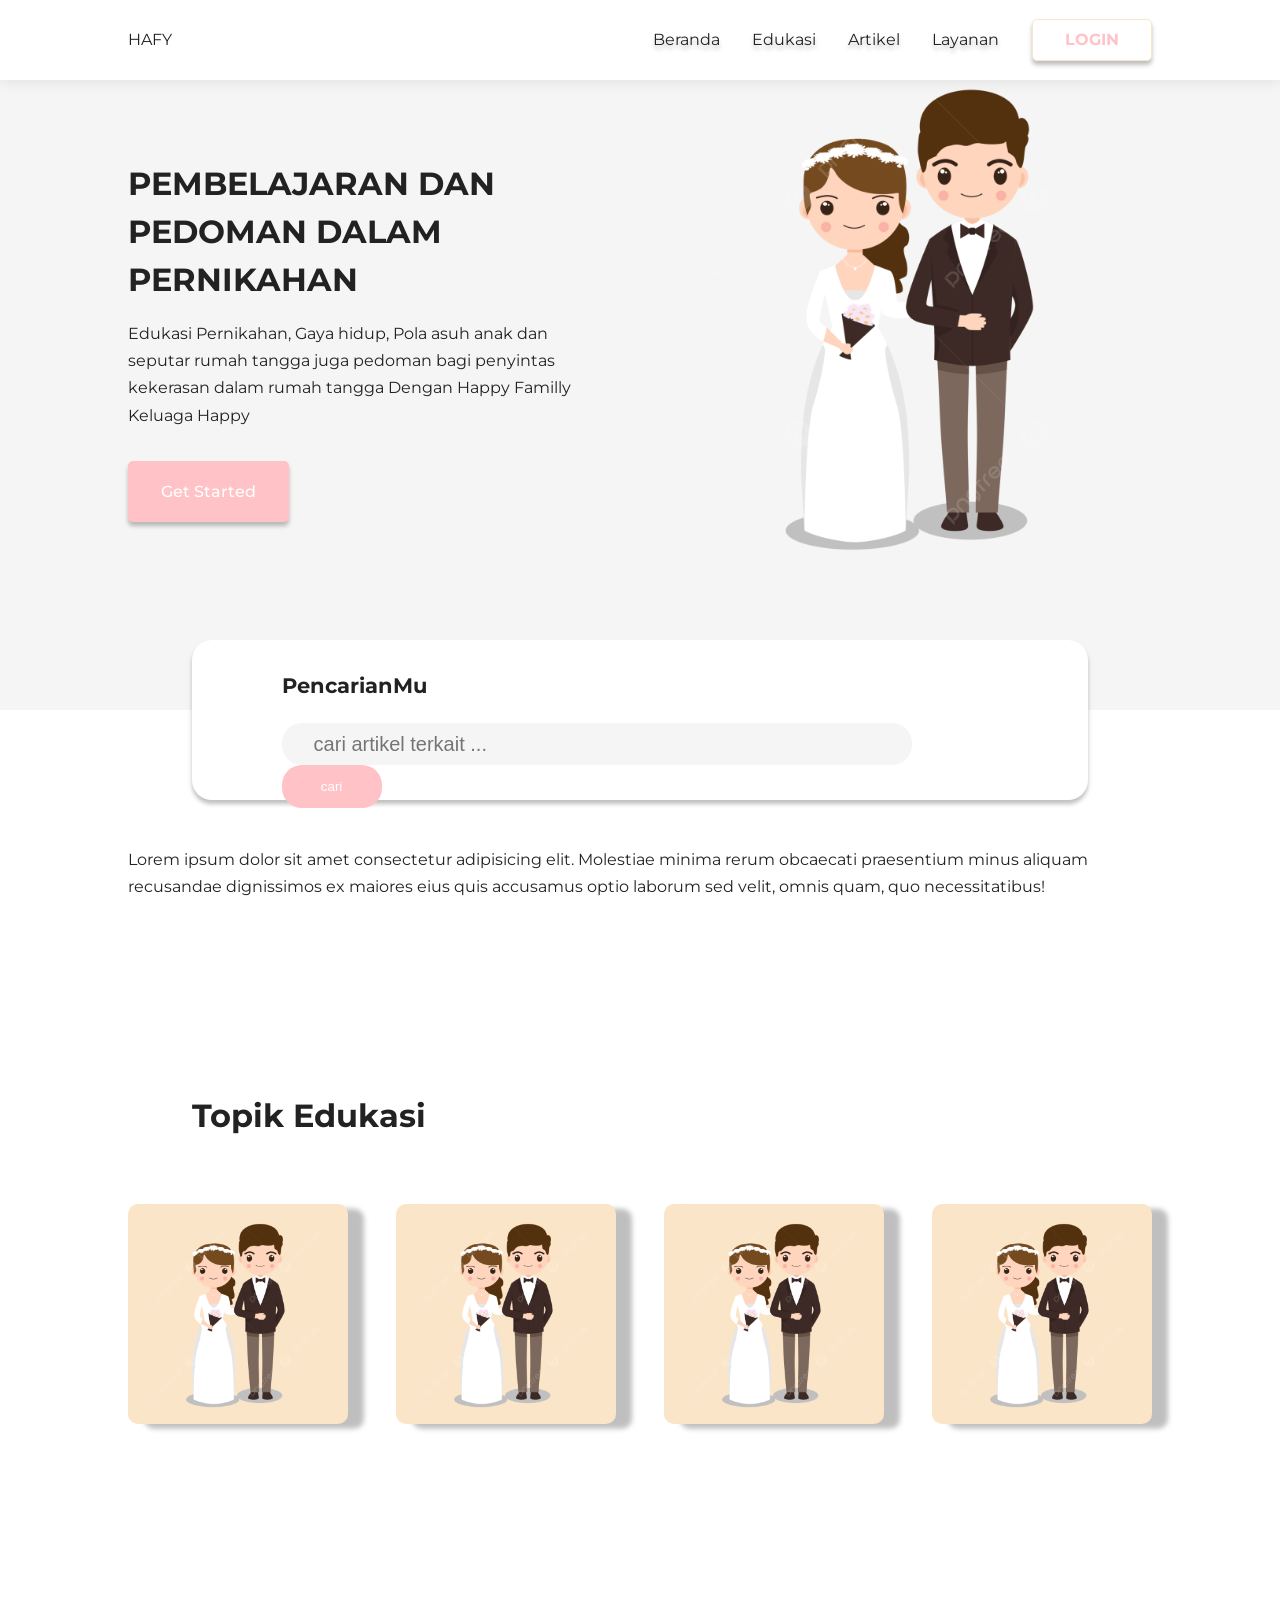
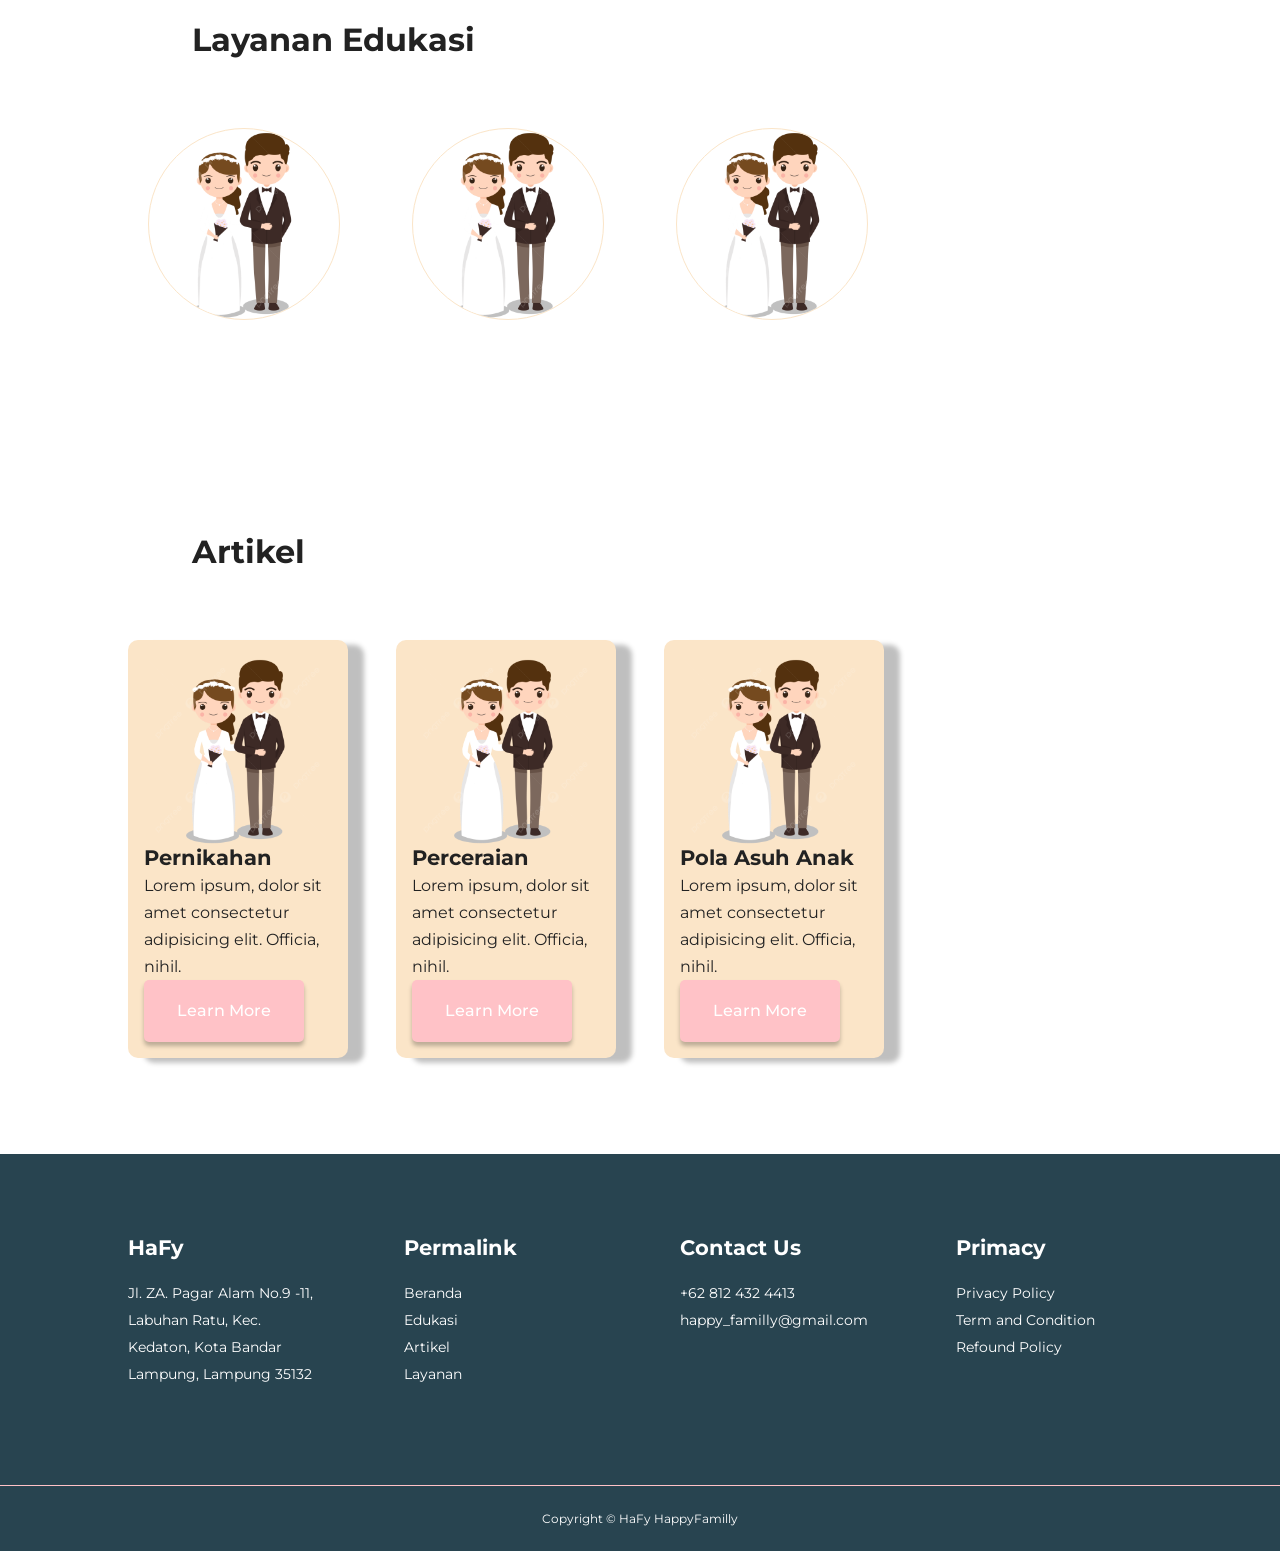
<file: index.html>
<!DOCTYPE html>
<html lang="en">
<head>
    <meta charset="UTF-8">
    <meta http-equiv="X-UA-Compatible" content="IE=edge">
    <meta name="viewport" content="width=device-width, initial-scale=1.0">
    <title>Happy Family</title>
    
    <!-- ICONSCOUT -->
    <link rel="stylesheet" href="https://unicons.iconscout.com/release/v4.0.0/css/line.css">

    <!-- Fonts Montserat -->
    <link rel="preconnect" href="https://fonts.googleapis.com">
    <link rel="preconnect" href="https://fonts.gstatic.com" crossorigin>
    <link href="https://fonts.googleapis.com/css2?family=Montserrat:wght@300;400;500;600;700;900&display=swap" rel="stylesheet">

    <link rel="stylesheet" href="./css/style.css">
</head>
<body>
     <nav>
        <div class="container nav__container">
            <div class="logo"><a href="#">HAFY</a></div>
            <ul class="nav__menu">
                <li><a href="index.html">Beranda</a></li>
                <li><a href="edukasi.html">Edukasi</a></li>
                <li><a href="artikel.html">Artikel</a></li>
                <li><a href="layanan.html">Layanan</a></li>
            </ul>
            <a href="#" class="login__button">LOGIN</a>
            
            <button id="open-menu-button"><i class="uil uil-bars"></i></button>
            <button id="close-menu-button"><i class="uil uil-multiply"></i></button>
        </div>
     </nav>

     <!-- -------------------------END NAVBAR --------------------------------------- -->


     <header>
        <div class="container header__container">
            <div class="header__left">
                <h2>PEMBELAJARAN DAN PEDOMAN DALAM PERNIKAHAN</h2>
                <P>Edukasi Pernikahan, Gaya hidup, Pola asuh anak dan seputar rumah tangga juga pedoman bagi 
                    penyintas kekerasan dalam rumah tangga Dengan Happy Familly Keluaga Happy
                </P>
                <a href="edukasi.html" class="btn btn-primary">Get Started</a>
            </div>
            <div class="header__right">
                <div class="header__right-image">
                    <img src="./image/vektor.png">
                </div>
            </div>
        </div>
     </header>
     <!-- ==================================HEADER END================================== -->

     <!-- ================= SEARCH =================== -->

     <section class="search">
        <div class="container seacrh__container">
            <div class="pencarianmu">
                <h4>PencarianMu</h4>
                <input type="text" class="search-input" placeholder="cari artikel terkait ...">
                <input type="button" value="cari" class="search-button">
            </div>
        </div>
     </section>



     <!-- ================= SEARCH END =================== -->



    
     <section class="catagories">
        <div class="container catagories__container">
            <p>Lorem ipsum dolor sit amet consectetur adipisicing elit. Molestiae minima rerum obcaecati praesentium minus aliquam recusandae dignissimos ex maiores eius quis accusamus optio laborum sed velit, omnis quam, quo necessitatibus!</p>
        </div>
     </section>
     

     <!-- End Categori -->

     <!-- ================================== TOPIK EDUKASI ==================================-->
     <section class="topik">
        <h2>Topik Edukasi</h2>
        <div class="container topikedukasi__container">
            <article class="topik__edukasi">
                <div class="image__topik">
                    <img src="./image/vektor.png">
                </div>
            </article>

            <article class="topik__edukasi">
                <div class="image__topik">
                    <img src="./image/vektor.png">
                </div>
            </article>

            <article class="topik__edukasi">
                <div class="image__topik">
                    <img src="./image/vektor.png">
                </div>
            </article>

            <article class="topik__edukasi">
                <div class="image__topik">
                    <img src="./image/vektor.png">
                </div>
            </article>
        </div>
     </section>

     <!-- ================================== LAYANAN KHUSUS ==================================-->
     <section class="layanan">
        <h2>Layanan Edukasi</h2>
        <div class="container layanan__container">
            <article class="layanan_khusus">
                <div class="image__edukasi">
                    <img src="./image/vektor.png">
                </div>
            </article>

            <article class="layanan_khusus">
                <div class="image__edukasi">
                    <img src="./image/vektor.png">
                </div>
            </article>

            <article class="layanan_khusus">
                <div class="image__edukasi">
                    <img src="./image/vektor.png">
                </div>
            </article>
        </div>
     </section>


     <!-- ================================== Artikel ================================== -->
     <section class="artikel">
        <h2>Artikel</h2>
        <div class="container artikel__container">
            <article class="edukasi__artikel">
                <div class="edukasi__image">
                    <img src="./image/vektor.png">
                </div>
                <h4>Pernikahan</h4>
                <p>
                    Lorem ipsum, dolor sit amet consectetur adipisicing elit. Officia, nihil.
                </p>
                <a href="edukasi.html" class="btn btn-primary">Learn More</a>
            </article>

            <article class="edukasi__artikel">
                <div class="edukasi__image">
                    <img src="./image/vektor.png">
                </div>
                <h4>Perceraian</h4>
                <p>
                    Lorem ipsum, dolor sit amet consectetur adipisicing elit. Officia, nihil.
                </p>
                <a href="edukasi.html" class="btn btn-primary">Learn More</a>
            </article>

            <article class="edukasi__artikel">
                <div class="edukasi__image">
                    <img src="./image/vektor.png">
                </div>
                <h4>Pola Asuh Anak</h4>
                <p>
                    Lorem ipsum, dolor sit amet consectetur adipisicing elit. Officia, nihil.
                </p>
                <a href="edukasi.html" class="btn btn-primary">Learn More</a>
            </article> 
        </div>
    </section>



     <!-- ======================== FOOTER ============================ -->
     <footer class="footer">
        <div class="container footer__container">
            <div class="footer__1">
                <a href="index.html" class="footer__logo"><h4>HaFy</h4></a>
            <p>
                Jl. ZA. Pagar Alam No.9 -11, Labuhan Ratu, 
                Kec. Kedaton, Kota Bandar Lampung, 
                Lampung 35132
            </p>
            </div>

            <div class="footer__2">
                <h4>Permalink</h4>
                <ul class="permalink">
                    <li><a href="index.html">Beranda</a></li>
                    <li><a href="edukasi.html">Edukasi</a></li>
                    <li><a href="artikel.html">Artikel</a></li>
                    <li><a href="layanan.html">Layanan</a></li>
                </ul>
            </div>

            <div class="footer__3">
                <h4>Contact Us</h4>
                <div>
                    <p>+62 812 432 4413</p>
                    <p>happy_familly@gmail.com</p>
                </div>
                
                <ul class="footer__socials">
                    <li>
                        <a href="#"><i class="uil uil-facebook-f"></i></a>
                    </li>
                    <li>
                        <a href="#"><i class="uil uil-instagram-alt"></i></a>
                    </li>
                    <li>
                        <a href="#"><i class="uil uil-twitter"></i></a>
                    </li>
                    <li>
                        <a href="#"><i class="uil uil-linkedin-alt"></i></a>
                    </li>
                </ul>
            </div>

            <div class="footer__4">
                <h4>Primacy</h4>
                <ul class="primacy">
                    <li><a>Privacy Policy</a></li>
                    <li><a>Term and Condition</a></li>
                    <li><a>Refound Policy</a></li>
                    
                </ul>
            </div>

        </div>
        <div class="footer__copyright">
            <small>Copyright &copy; HaFy HappyFamilly</small>
        </div>
     </footer>
     <!-- ================================================ END FOOTER ============================================ -->

     <script src="./js/main.js"></script>
</body>
</html>
</file>
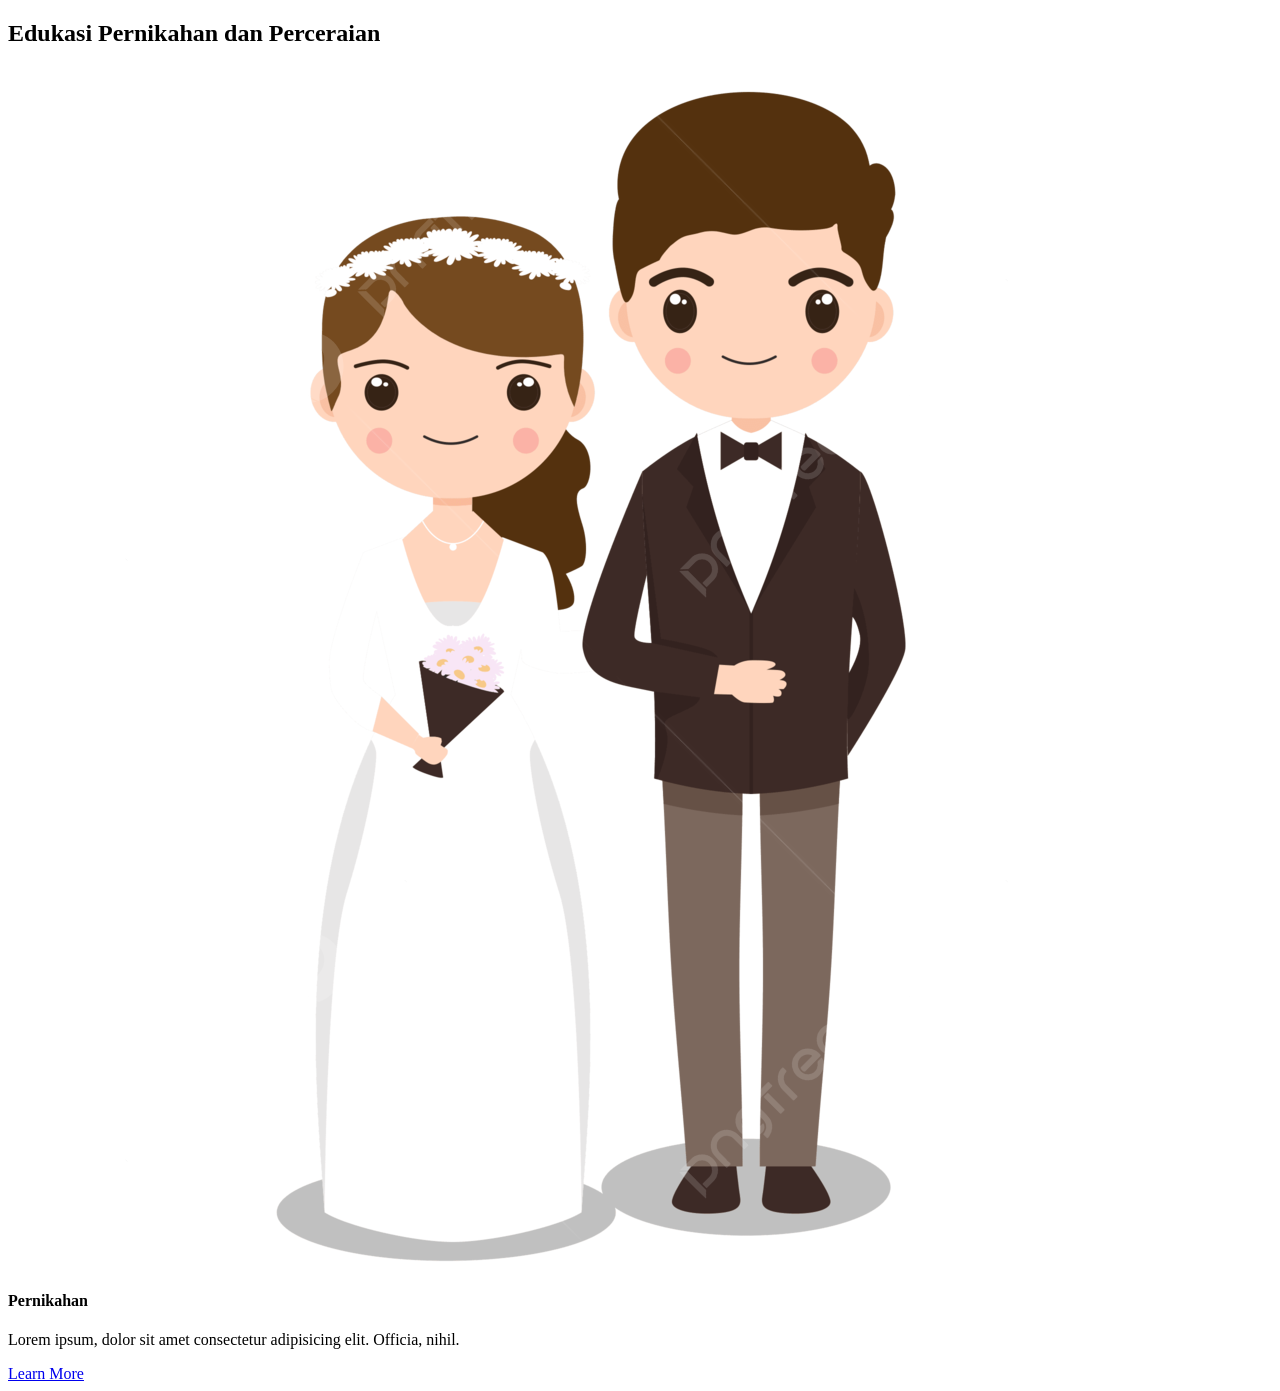
<file: edukasi.html>
<!DOCTYPE html>
<html lang="en">
<head>
    <meta charset="UTF-8">
    <meta http-equiv="X-UA-Compatible" content="IE=edge">
    <meta name="viewport" content="width=device-width, initial-scale=1.0">
    <title>Edukasi Pernikahan</title>
</head>
<body>
    


<section class="edukasi">
    <h2>Edukasi Pernikahan dan Perceraian</h2>
    <article class="edukasi">
        <div class="edukasi__image">
            <img src="./image/vektor.png">
        </div>
        <h4>Pernikahan</h4>
        <p>Lorem ipsum, dolor sit amet consectetur adipisicing elit. Officia, nihil.</p>
        <a href="edukasi.html" class="btn btn-primary">Learn More</a>
    </article>
</section>



</body>
</html>
</file>
<file: css/style.css>
* {
    margin: 0;
    padding: 0;
    border: 0;
    outline: 0;
    text-decoration: none;
    list-style: none;
    box-sizing: border-box;
}

:root {
    --color-primary:#FFC2C7;
    --color-succes:#73CA5C;
    --color-warning:#F9CC00;
    --color-danger:#FA2C5A;
    --color-danger-varian:rgba(247, 88, 66, 0.4);
    --color-white: #fff;
    --color-light: rgba(255, 255, 255, 0.7);
    --color-black: #000;
    --color-font: #222222;
    --color-footer: #284450;
    --color-bg:#F5F5F5;
    --color-bg1:#FBE5C8;
    --color-bg2:#8FDDE7;

    --container-width-lg: 80%;
    --container-width-md: 90%;
    --container-width-sm: 94%;

    --transition:all 400ms ease;
}

body {
    font-family: 'Montserrat', sans-serif;
    line-height: 1.7rem;
    color: var(--color-font);
    background: var(--color-white);
}


.container {
    width: var(--container-width-lg);
    margin: 0 auto; 
}

section {
    padding: 6rem 0;
}

section h2 {
    text-align: center;
    margin-bottom: 4rem;
}

h1,
h2,
h3,
h4
h5 {
    line-height: 3rem;
}

h1 {
    font-size: 2.4rem;
}

h2 {
    font-size: 2rem;
}

h3 {
    font-size: 1.6rem;
}

h4 {
 font-size: 1.3rem;
}

a {
    color:var(--color-font);
}

img {
    width: 100%;
    display: block;
    object-fit: cover;
}

.btn {
    display: inline-block;
    background: var(--color-primary);
    color: var(--color-white);
    padding: 1rem 2rem;
    border: 1px solid transparent;
    font-weight: 500;
    transition: var(--transition);
}

.btn:hover {
    background: transparent;
    color: var(--color-white);
    border-color: var(--color-white);
}

.btn-primary {
    background: var(--color-primary);
    color: var(--color-white);
    border-radius: 5px;
    box-shadow: 0 4px 4px rgba(0, 0, 0, 0.25);
}

/* -------------------NAV BAR------------------------ */
nav {
    background: transparent;
    width: 100vw;
    height: 5rem;
    position: fixed;
    top: 0;
    z-index: 11;
    box-shadow: 0 0 1rem rgba(0, 0, 0, 0.1);
}

/* navbar pake JS */
.window-scroll {
    background-color: var(--color-white);
    box-shadow: 0 1rem 2rem rgba(0, 0, 0, 0.25);
}
.nav__container {
    height: 5rem;
    display: flex;
    justify-content: space-between;
    align-items: center;
}

nav button {
    display: none;
}

.nav__menu {
    display: flex;
    align-items: center;
    margin-left: 28rem;
    gap: 2rem;
}

.nav__menu a {
    font-size: 1rem;
    transition: var(--transition);
    color: var(--color-font);
    text-shadow: 0 4px 4px rgba(0, 0, 0, 0.25);
}

.nav__menu a:hover {
    color: var(--color-bg1);
}

.login__button {
    background-color: var(--color-white);
    color: var(--color-primary);
    padding: 0.4rem 2rem;
    border-radius: 5px;
    font-weight: bold;
    font-family: 'Montserrat';
    cursor: pointer;
    border: 1px solid;
    border-color: #FBE5C8;
    box-shadow: 0px 4px 4px rgba(0, 0, 0, 0.25);
}

/* ============= HEADER ============== */
header {
    position: relative;
    top: 5rem;
    background: var(--color-bg);
    overflow: hidden;
    height: 70vh;
    margin-bottom: 5rem;
}

.header__container {
    display: grid;
    grid-template-columns: 1fr 1fr;
    align-items: self-start;
    gap: 5rem;
    height: 100%;
}
.header__left {
    padding-top: 5rem;
}
.header__left p {
    margin: 1rem 0 2rem;
}

/* ========END HEADER =========== */

/* ============= SEARCH ============ */
.search {
    background-color: var(--color-white);
    margin: 0 auto;
    width: 70%;
    height: 4rem;
    border-radius: 20px;
    /* border: 1px solid var(--color-bg1); */
    box-shadow: 0px 4px 4px rgba(0, 0, 0, 0.25);
    position: relative;
    margin-top: -70px;
    margin-bottom: -50px;
    padding-top: 4rem;
}

.pencarianmu {
    align-items: center;
    margin: -2rem auto;
}

.pencarianmu h4 {
    margin-bottom: 1.5rem;
}

.search-input {
    background-color: var(--color-bg);
    width: 88%;
    height: 42px;
    padding-top: 1rem;
    border-radius: 20px;
    padding-left: 2rem;
    padding-bottom: 1rem;
    font-size: 1.25rem;
}

.search-button {
    width: 100px;
    height: 43px;
    cursor: pointer;
    border-radius: 20px;
    background-color: var(--color-primary);
    color: var(--color-white);
}


/* ========= CATEGORIES GARPH ======= */

/* TOPIK EDUKASI */
.topik h2 {
    text-align: start ;
    margin-left: 12rem;
}

.topikedukasi__container {
    display: grid;
    grid-template-columns: repeat(4, 1fr);
    gap: 3rem;
}

.topik__edukasi {
    background-color: var(--color-bg1);
    border-radius: 10px;
    padding: 1rem 1rem 1rem;
    box-shadow: 1rem 0.3rem 0.3rem rgba(0, 0, 0, 0.25);
}

/* ========= END CATEGORIES GARPH ======= */

/* LAYANAN Khusus */
.layanan h2 {
    text-align: start ;
    margin-left: 12rem;
}

.layanan__container {
    display: grid;
    grid-template-columns: repeat(4, 1fr);
    gap: 2rem;
}

.layanan__khusus {
    background-color: var(--color-bg1);
    border-radius: 10px;
    padding: 1rem 1rem 1rem;
    box-shadow: 1rem 0.3rem 0.3rem rgba(0, 0, 0, 0.25);
}
 .image__edukasi {
    width: 12rem;
    height: 12rem;
    border-radius: 50%;
    border: 1px solid var(--color-bg1);
    overflow: hidden;
    margin:  0 auto 1rem;
 }

/* ============ ARTIKEL POPULER ==========*/
.artikel h2 {
    text-align: start ;
    margin-left: 12rem;
}

.artikel__container {
    display: grid;
    grid-template-columns: repeat(4, 1fr);
    gap: 3rem;
}

.edukasi__artikel {
    background-color: var(--color-bg1);
    border-radius: 10px;
    padding: 1rem 1rem 1rem;
    box-shadow: 1rem 0.3rem 0.3rem rgba(0, 0, 0, 0.25);
}



/* ========= FOOTER ======= */
footer {
    background: var(--color-footer);
    color: var(--color-white);
    padding-top: 5rem;
    font-size: 0.9rem;
}

.footer__container {
    display: grid;
    grid-template-columns: repeat(4, 1fr);
    gap: 5rem;
}

.footer__container > div h4 {
    margin-bottom: 1.2rem;
    color: var(--color-white);
}

.footer__1 p {
    margin: 0 0 2rem;
}

footer ul li {
    margin-bottom: 0.7;
}

footer ul li a:hover {
    text-decoration: underline;
}

.footer__2 a {
    color: var(--color-white);
}

.footer__socials {
    display: flex;
    gap: 1rem;
    font-size: 1.2rem; 
    margin-top: 2rem;
}

.footer__socials i {
    color: var(--color-white);
}

.footer__4 a {
    color: var(--color-white);
}

.footer__copyright {
    text-align: center;
    margin-top: 4rem;
    padding: 1.2rem 0;
    border-top: 1px solid var(--color-primary);

}
                                                                                                                                                                                

/* MEDIA QUERIES (TABLet) */

 @media screen and (max-width: 1024px) {
    .container {
        width: var(--container-width-md);
    }
    h1 {
        font-size: 2.2rem;
    }

    h2 {
        font-size: 1.7rem;
    }

    h3 {
        font-size: 1.4rem;
    }

    h4 {
        font-size: 1.2rem;
    }

    /* NAVBAR */
    nav button {
        display: inline-block;
        background: transparent;
        font-size: 1.8rem;
        color: var(--color-black);
        cursor: pointer;
    }

    nav button#close-menu-button {
        display: none;
    }

    .nav__menu {
        position: fixed;
        top: 5rem;
        right: 5%;
        height: fit-content;
        width: 18rem;
        flex-direction: column;
        gap: 0;
        display: none;
    }

    .nav__menu li {
        width: 100%;
        height: 5.8rem;
        animation: animateNavItem 400ms linear forwards;
        transform-origin: top right;
        opacity: 0;
    }

    .nav__menu li:nth-child(2){
        animation-delay: 200ms;
    }

    .nav__menu li:nth-child(3){
        animation-delay: 400ms;
    }

    .nav__menu li:nth-child(4){
        animation-delay: 600ms;
    }

    @keyframes animateNavItem {
        0%{
            transform: rotateZ(-90deg) rotateZ(90deg) scale(0.1);
        }
        100%{
            transform: rotateZ(0) rotateZ(0) scale(1);
            opacity: 1;
        }
    }

    .nav__menu li a {
        background: var(--color-primary);
        box-shadow: -4rem 6rem 10rem rgba(0, 0, 0, 0.25);
        width: 100%;
        height: 100%;
        display: grid;
        place-items: center;
    }

    .nav__menu li a:hover {
        background: var(--color-bg1);
        color: var(--color-font);
    }

    /* HEADER */

    header {
        height: 52vh;
        margin-bottom: 4rem;
    }

    .header__container {
        gap: 0;
        padding-bottom: 3rem;
    }
 }
</file>
